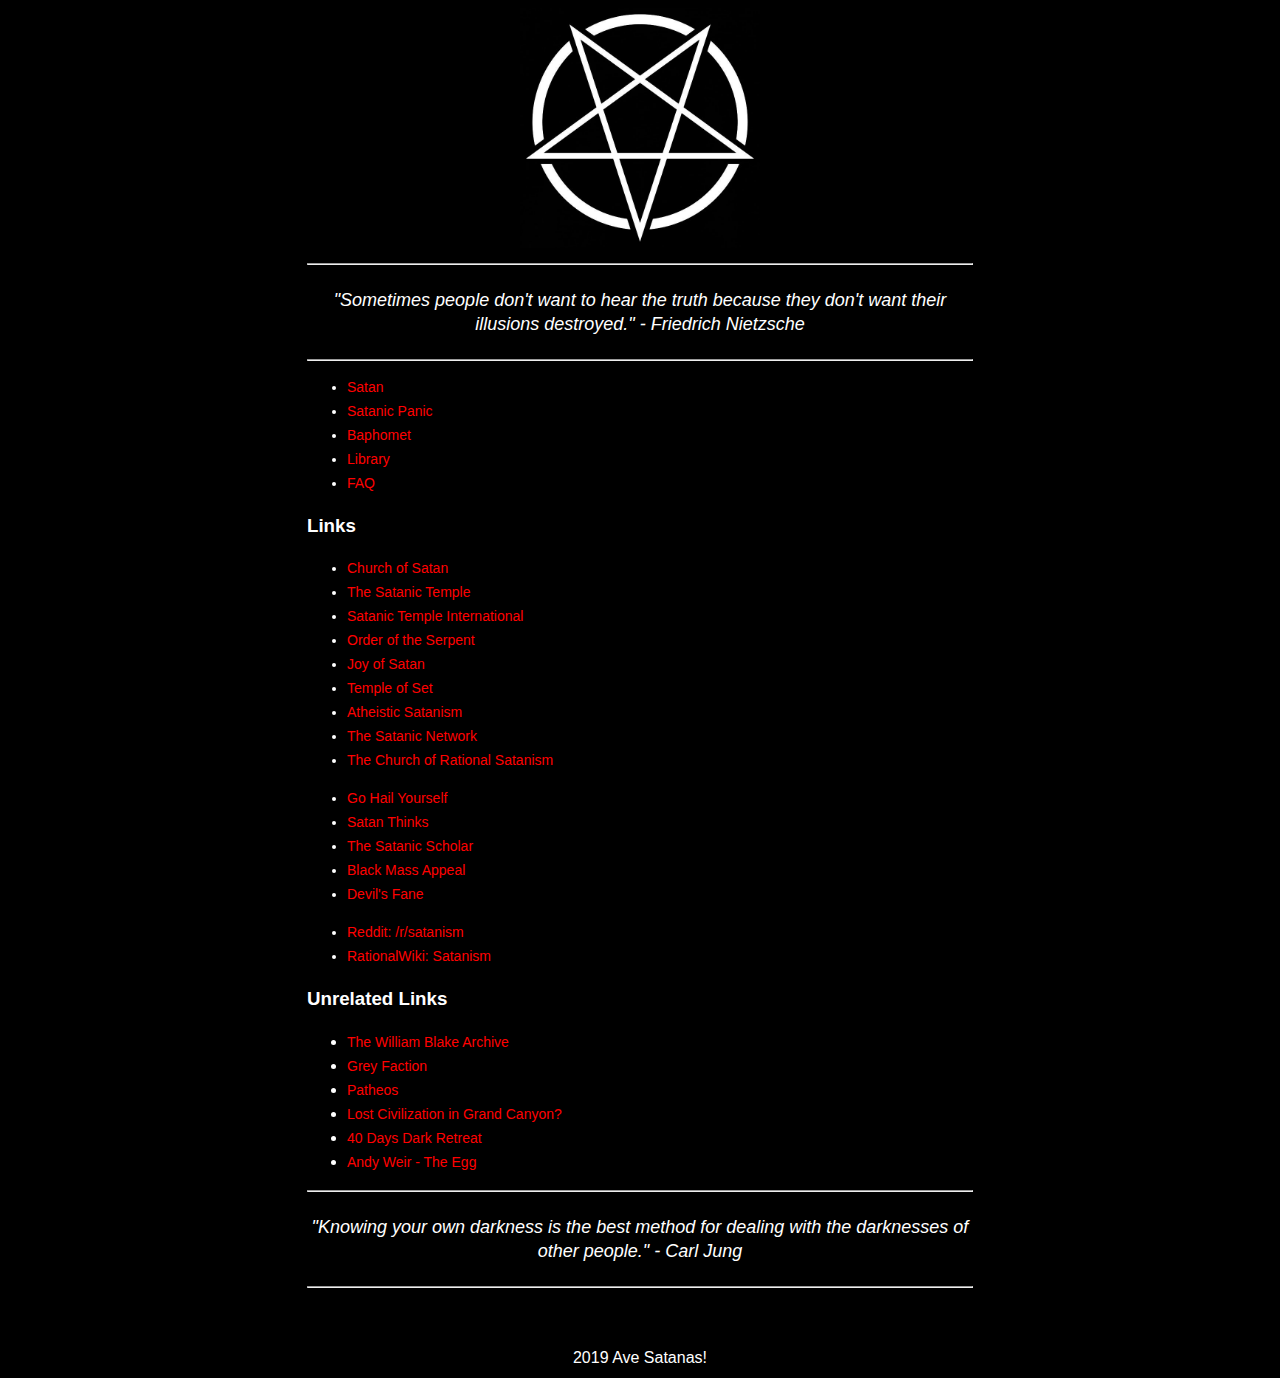
<file: index.html>
<!DOCTYPE html>
<html lang="en">

  <head>

    <meta http-equiv="Content-Type" content="text/html; charset=UTF-8">
    <meta name="viewport" content="width=device-width, initial-scale=1">
    <!--- ♡⛧ --->
    <title>Satan</title>
    <link rel="icon" href="index.png">
    <link rel="stylesheet" href="style.css">

  </head>

  <body>

    <div class="logo">
      <img src="pentagram.jpg" width="240">
    </div>

    <div class="content">

      <hr />
      <div class="quote">
        "Sometimes people don't want to hear the truth because they don't want their illusions destroyed." - Friedrich Nietzsche
      </div>
      <hr />

      <ul class="links">
        <li><a href="satan.html">Satan</a></li>
        <li><a href="panic.html">Satanic Panic</a></li>
        <li><a href="baphomet.html">Baphomet</a></li>
        <li><a href="library.html">Library</a></li>
        <li><a href="faq.html">FAQ</a></li>
      </ul>

      <h3> Links </h3>

      <ul class="links">
        <li><a href="https://www.churchofsatan.com/" target="_blank">Church of Satan</a></li>
        <li><a href="https://thesatanictemple.com/" target="_blank">The Satanic Temple</a></li>
        <li><a href="http://satanictempleinternational.org/" target="_blank">Satanic Temple International</a></li>
        <li><a href="http://orderoftheserpent.org/" target="_blank">Order of the Serpent</a></li>
        <li><a href="http://joyofsatan.org/" target="_blank">Joy of Satan</a></li>
        <li><a href="https://www.xeper.org/" target="_blank">Temple of Set</a></li>
        <li><a href="http://atheisticsatanism.com/" target="_blank">Atheistic Satanism</a></li>
        <li><a href="https://www.satannet.com/" target="_blank">The Satanic Network</a></li>
        <li><a href="https://www.churchofrationalsatanism.com" target="_blank">The Church of Rational Satanism</a></li>
      </ul>

      <ul class="links">
        <li><a href="http://gohailyourself.com/" target="_blank">Go Hail Yourself</a></li>
        <li><a href="https://satanthinks.com/" target="_blank">Satan Thinks</a></li>
        <li><a href="http://thesatanicscholar.com/" target="_blank">The Satanic Scholar</a></li>
        <li><a href="https://blackmassappeal.com/" target="_blank">Black Mass Appeal</a></li>
        <li><a href="https://devilsfane.com/" target="_blank">Devil's Fane</a></li>
      </ul>

      <ul class="links">
        <li><a href="https://www.reddit.com/r/satanism/" target="_blank">Reddit: /r/satanism</a></li>
        <li><a href="https://rationalwiki.org/wiki/Satanism" target="_blank">RationalWiki: Satanism</a></li>
      </ul>

      <h3> Unrelated Links </h3>
      <ul>
        <li><a href="http://www.blakearchive.org/" target="_blank">The William Blake Archive</a></li>
        <li><a href="https://greyfaction.org/" target="_blank">Grey Faction</a></li>
        <li><a href="https://www.patheos.com/" target="_blank">Patheos</a></li>
        <li><a href="http://www.crystalinks.com/grandcanyon.html" target="_blank">Lost Civilization in Grand Canyon?</a></li>
        <li><a href="http://kalianey.com/40-days-dark-retreat/" target="_blank">40 Days Dark Retreat</a></li>
        <li><a href="http://www.galactanet.com/oneoff/theegg_mod.html" target="_blank">Andy Weir - The Egg</a></li>
      </ul>

      <hr />
      <div class="quote">
        "Knowing your own darkness is the best method for dealing with the darknesses of other people." - Carl Jung
      </div>
      <hr />

    </div>

  </body>

  <footer>
    2019 Ave Satanas!
  </footer>

</html>
</file>
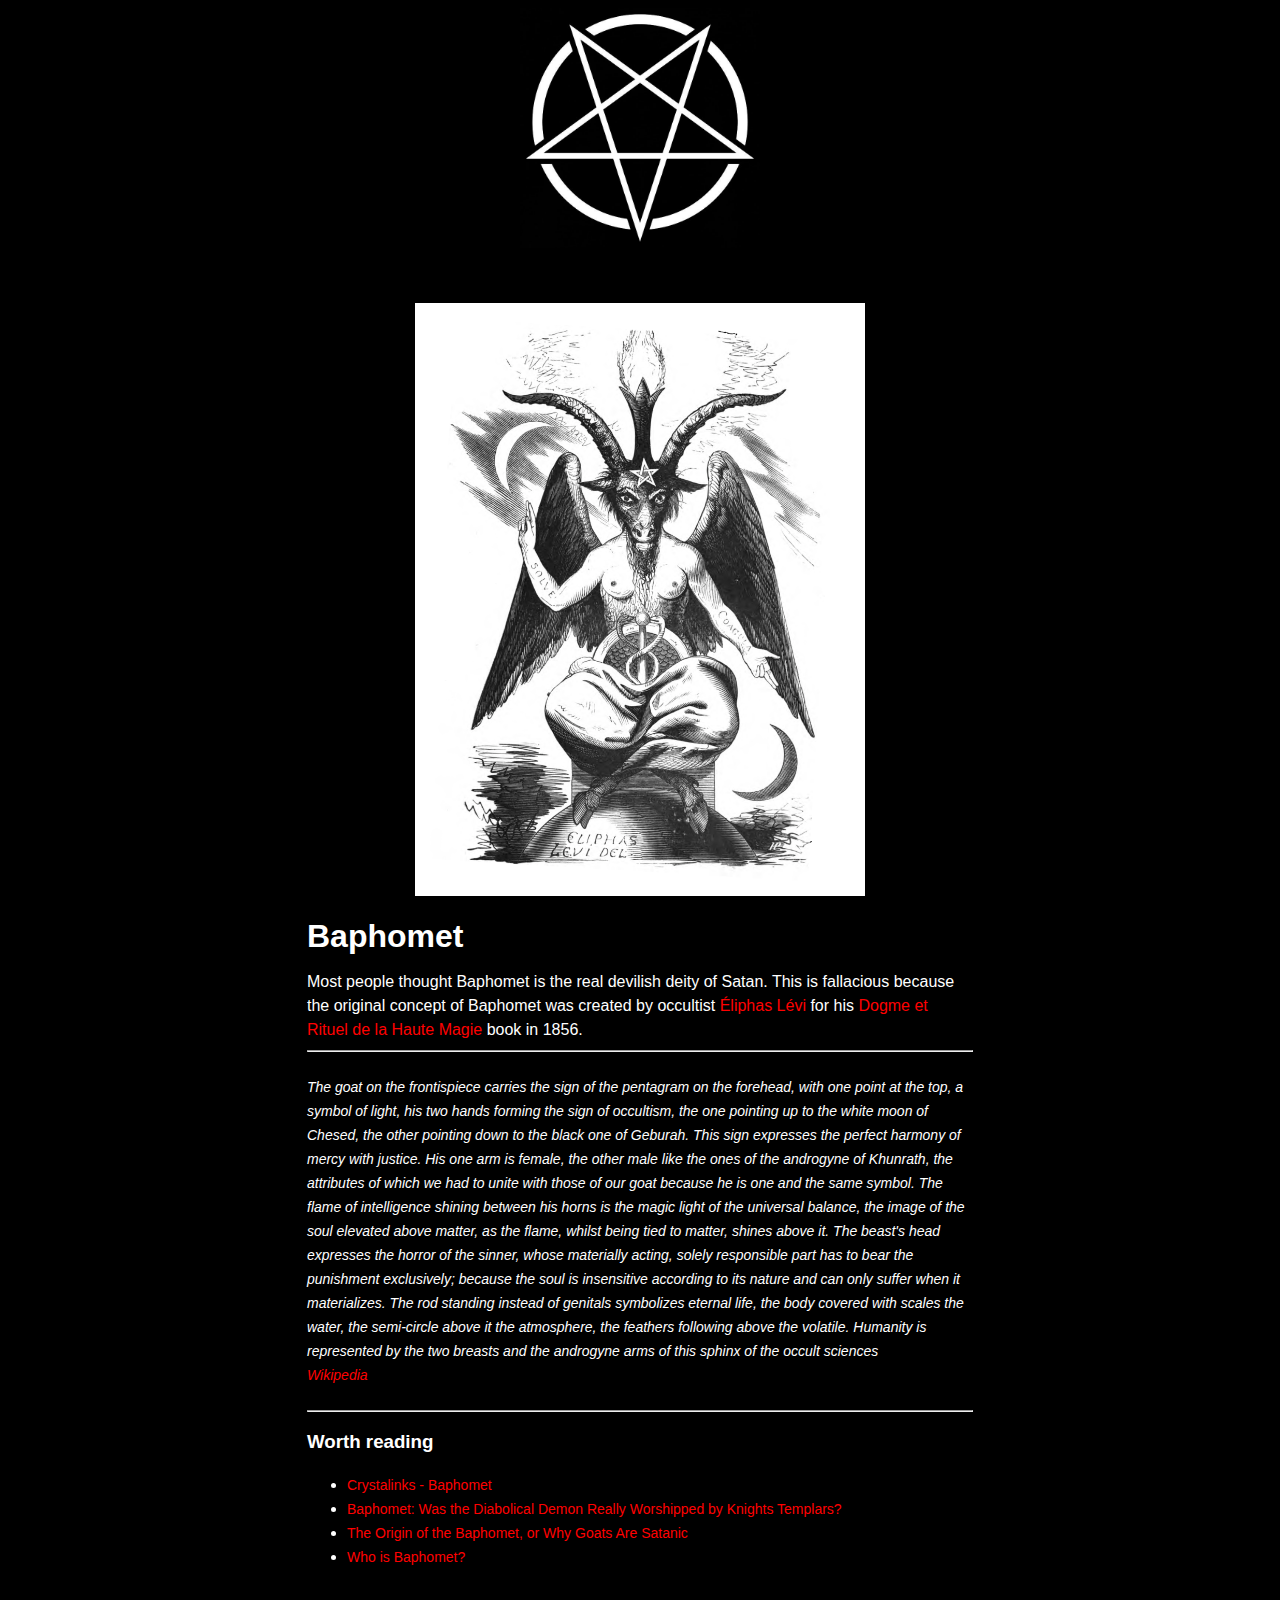
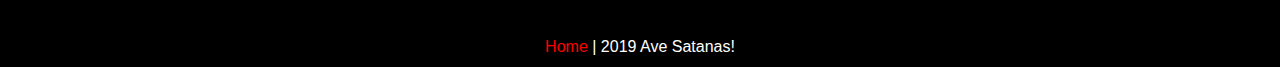
<file: baphomet.html>
<!DOCTYPE html>
<html lang="en">

  <head>

    <meta http-equiv="Content-Type" content="text/html; charset=UTF-8">
    <meta name="viewport" content="width=device-width, initial-scale=1">
    <!--- ♡⛧ --->
    <title>Baphomet - Satan</title>
    <link rel="icon" href="index.png">
    <link rel="stylesheet" href="style.css">

  </head>

  <body>

    <div class="logo">
      <img src="pentagram.jpg" width="240">
    </div>

    <div class="content">
      <br /> <br />
      <center>
        <img src="baphomet.png" width="450" />
      </center>
      <h1> Baphomet </h1>
       Most people thought Baphomet is the real devilish deity of Satan. This is fallacious because the original concept of Baphomet was created by occultist <a href="https://en.wikipedia.org/wiki/%C3%89liphas_L%C3%A9vi" target="_blank">Éliphas Lévi</a> for his <a href="https://en.wikipedia.org/wiki/Dogme_et_Rituel_de_la_Haute_Magie" target="_blank">Dogme et Rituel de la Haute Magie</a> book in 1856.
       <br />
      <hr />
      <div class="message">
        The goat on the frontispiece carries the sign of the pentagram on the forehead, with one point at the top, a symbol of light, his two hands forming the sign of occultism, the one pointing up to the white moon of Chesed, the other pointing down to the black one of Geburah. This sign expresses the perfect harmony of mercy with justice. His one arm is female, the other male like the ones of the androgyne of Khunrath, the attributes of which we had to unite with those of our goat because he is one and the same symbol. The flame of intelligence shining between his horns is the magic light of the universal balance, the image of the soul elevated above matter, as the flame, whilst being tied to matter, shines above it. The beast's head expresses the horror of the sinner, whose materially acting, solely responsible part has to bear the punishment exclusively; because the soul is insensitive according to its nature and can only suffer when it materializes. The rod standing instead of genitals symbolizes eternal life, the body covered with scales the water, the semi-circle above it the atmosphere, the feathers following above the volatile. Humanity is represented by the two breasts and the androgyne arms of this sphinx of the occult sciences
        <br />
        <a href="https://en.wikipedia.org/wiki/Baphomet#Eliphas_L%C3%A9vi" target="_blank" class="source">Wikipedia</a>
      </div>
      <hr />

      <h3> Worth reading </h3>
      <ul>
        <li><a href="http://www.crystalinks.com/baphomet.html" target="_blank">Crystalinks - Baphomet</a></li>
        <li><a href="https://www.ancient-origins.net/history/baphomet-0010947" target="_blank">Baphomet: Was the Diabolical Demon Really Worshipped by Knights Templars?</a></li>
        <li><a href="https://www.spiritualsatanist.com/essays/satanism/baphomet-why-goats-are-satanic.html" target="_blank">The Origin of the Baphomet, or Why Goats Are Satanic</a></li>
        <li><a href="https://gnosticwarrior.com/who-is-baphomet.html" target="_blank">Who is Baphomet?</a></li>
      </ul>

    </div>

  </body>

  <footer>
    <a href="index.html">Home</a> | 2019 Ave Satanas!
  </footer>

</html>
</file>
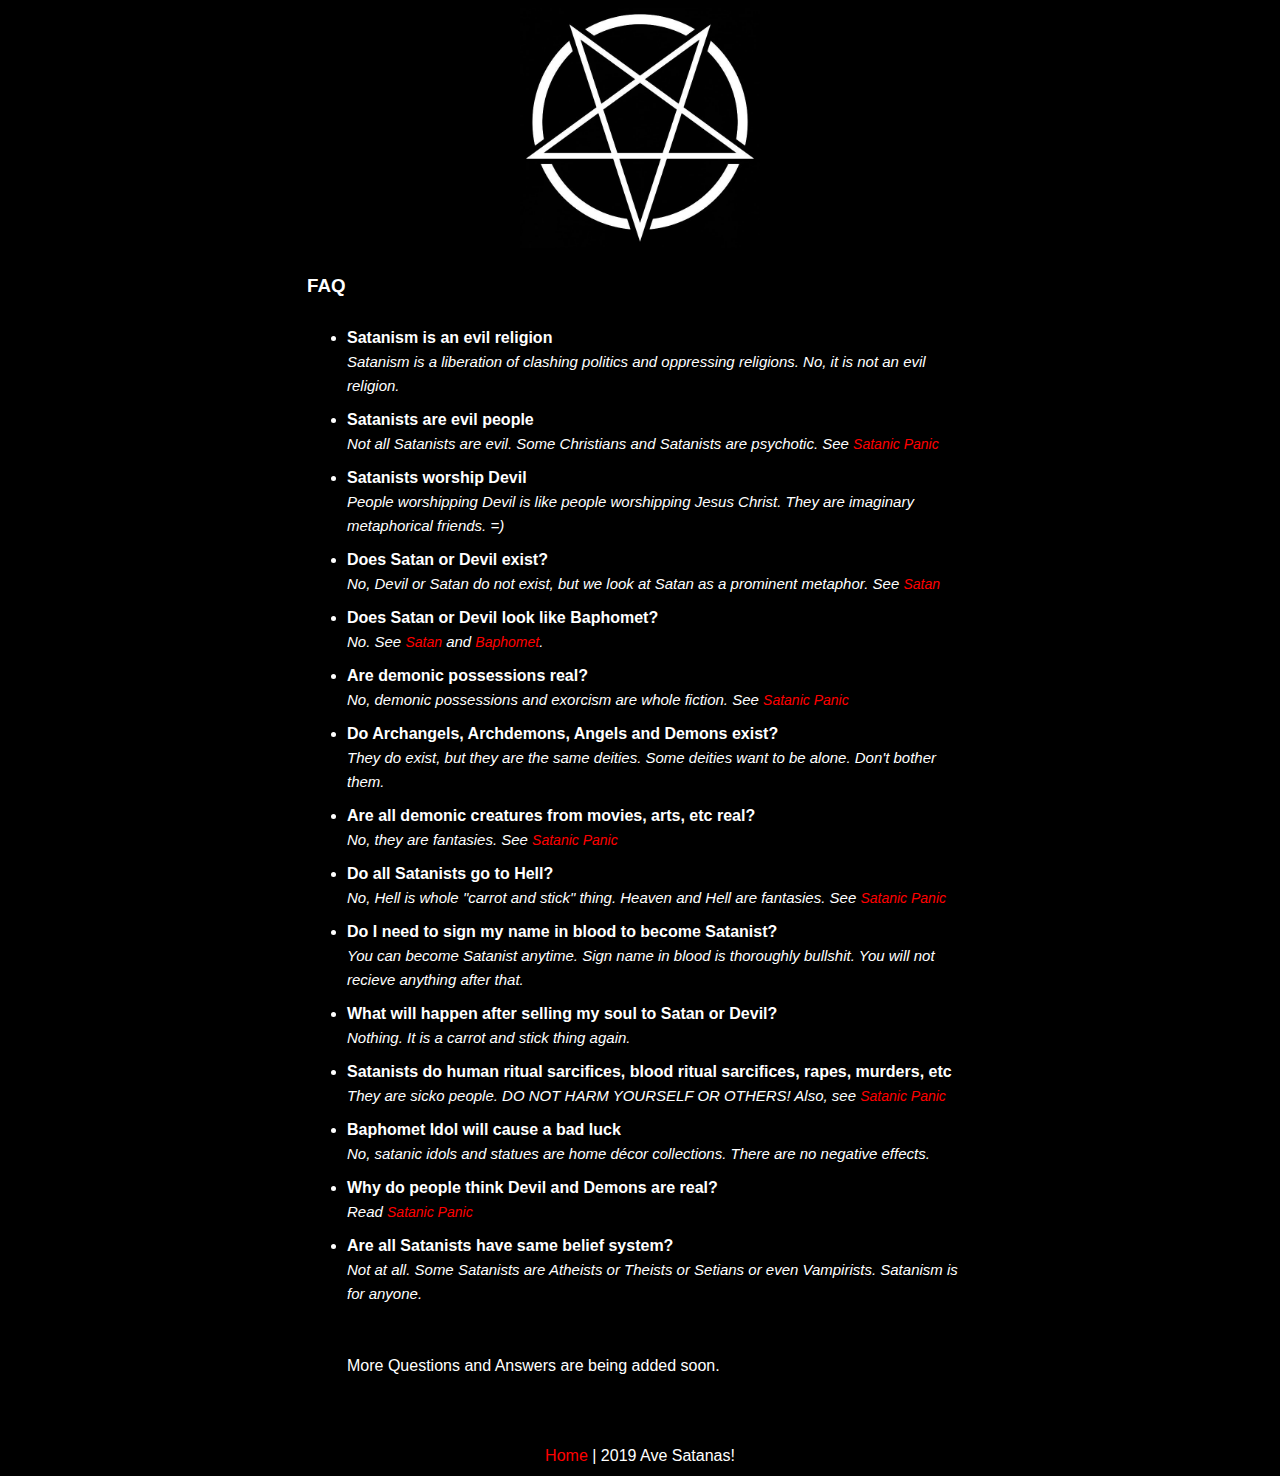
<file: faq.html>
<!DOCTYPE html>
<html lang="en">

  <head>

    <meta http-equiv="Content-Type" content="text/html; charset=UTF-8">
    <meta name="viewport" content="width=device-width, initial-scale=1">
    <!--- ♡⛧ --->
    <title> FAQ - Satan</title>
    <link rel="icon" href="index.png">
    <link rel="stylesheet" href="style.css">

  </head>

  <body>

    <div class="logo">
      <img src="pentagram.jpg" width="240">
    </div>

    <div class="content">
      <h3> FAQ </h3>

      <ul class="list">
        <li>
          <strong>Satanism is an evil religion</strong>
          <br />
          <span class="answer">Satanism is a liberation of clashing politics and oppressing religions. No, it is not an evil religion.</span>
        </li>

        <li>
          <strong>Satanists are evil people</strong>
          <br />
          <span class="answer">Not all Satanists are evil. Some Christians and Satanists are psychotic. See <a href="panic.html">Satanic Panic</a></span>
        </li>

        <li>
          <strong>Satanists worship Devil</strong>
          <br />
          <span class="answer">People worshipping Devil is like people worshipping Jesus Christ. They are imaginary metaphorical friends. =)</span>
        </li>

        <li>
          <strong>Does Satan or Devil exist?</strong>
          <br />
          <span class="answer">No, Devil or Satan do not exist, but we look at Satan as a prominent metaphor. See <a href="satan.html">Satan</a></span>
        </li>

        <li>
          <strong>Does Satan or Devil look like Baphomet?</strong>
          <br />
          <span class="answer">No. See <a href="satan.html">Satan</a> and <a href="baphomet.html">Baphomet</a>.</span>
        </li>

        <li>
          <strong>Are demonic possessions real?</strong>
          <br />
          <span class="answer">No, demonic possessions and exorcism are whole fiction. See <a href="panic.html">Satanic Panic</a></span>
        </li>

        <li>
          <strong>Do Archangels, Archdemons, Angels and Demons exist?</strong>
          <br />
          <span class="answer">They do exist, but they are the same deities. Some deities want to be alone. Don't bother them.</span>
        </li>

        <li>
          <strong>Are all demonic creatures from movies, arts, etc real?</strong>
          <br />
          <span class="answer">No, they are fantasies. See <a href="panic.html">Satanic Panic</a></span>
        </li>

        <li>
          <strong>Do all Satanists go to Hell?</strong>
          <br />
          <span class="answer">No, Hell is whole "carrot and stick" thing. Heaven and Hell are fantasies. See <a href="panic.html">Satanic Panic</a></span>
        </li>

        <li>
          <strong>Do I need to sign my name in blood to become Satanist?</strong>
          <br />
          <span class="answer">You can become Satanist anytime. Sign name in blood is thoroughly bullshit. You will not recieve anything after that.</span>
        </li>

        <li>
          <strong>What will happen after selling my soul to Satan or Devil?</strong>
          <br />
          <span class="answer">Nothing. It is a carrot and stick thing again.</span>
        </li>

        <li>
          <strong>Satanists do human ritual sarcifices, blood ritual sarcifices, rapes, murders, etc</strong>
          <br />
          <span class="answer">They are sicko people. DO NOT HARM YOURSELF OR OTHERS! Also, see <a href="panic.html">Satanic Panic</a></span>
        </li>

        <li>
          <strong>Baphomet Idol will cause a bad luck</strong>
          <br />
          <span class="answer">No, satanic idols and statues are home décor collections. There are no negative effects.</span>
        </li>

        <li>
          <strong>Why do people think Devil and Demons are real?</strong>
          <br />
          <span class="answer">Read <a href="panic.html">Satanic Panic</a></span>
        </li>

        <li>
          <strong>Are all Satanists have same belief system?</strong>
          <br />
          <span class="answer">Not at all. Some Satanists are Atheists or Theists or Setians or even Vampirists. Satanism is for anyone.</span>
        </li>

        <br />
        <br />
        More Questions and Answers are being added soon.
      </ul>

    </div>

  </body>

  <footer>
    <a href="index.html">Home</a> | 2019 Ave Satanas!
  </footer>

</html>
</file>
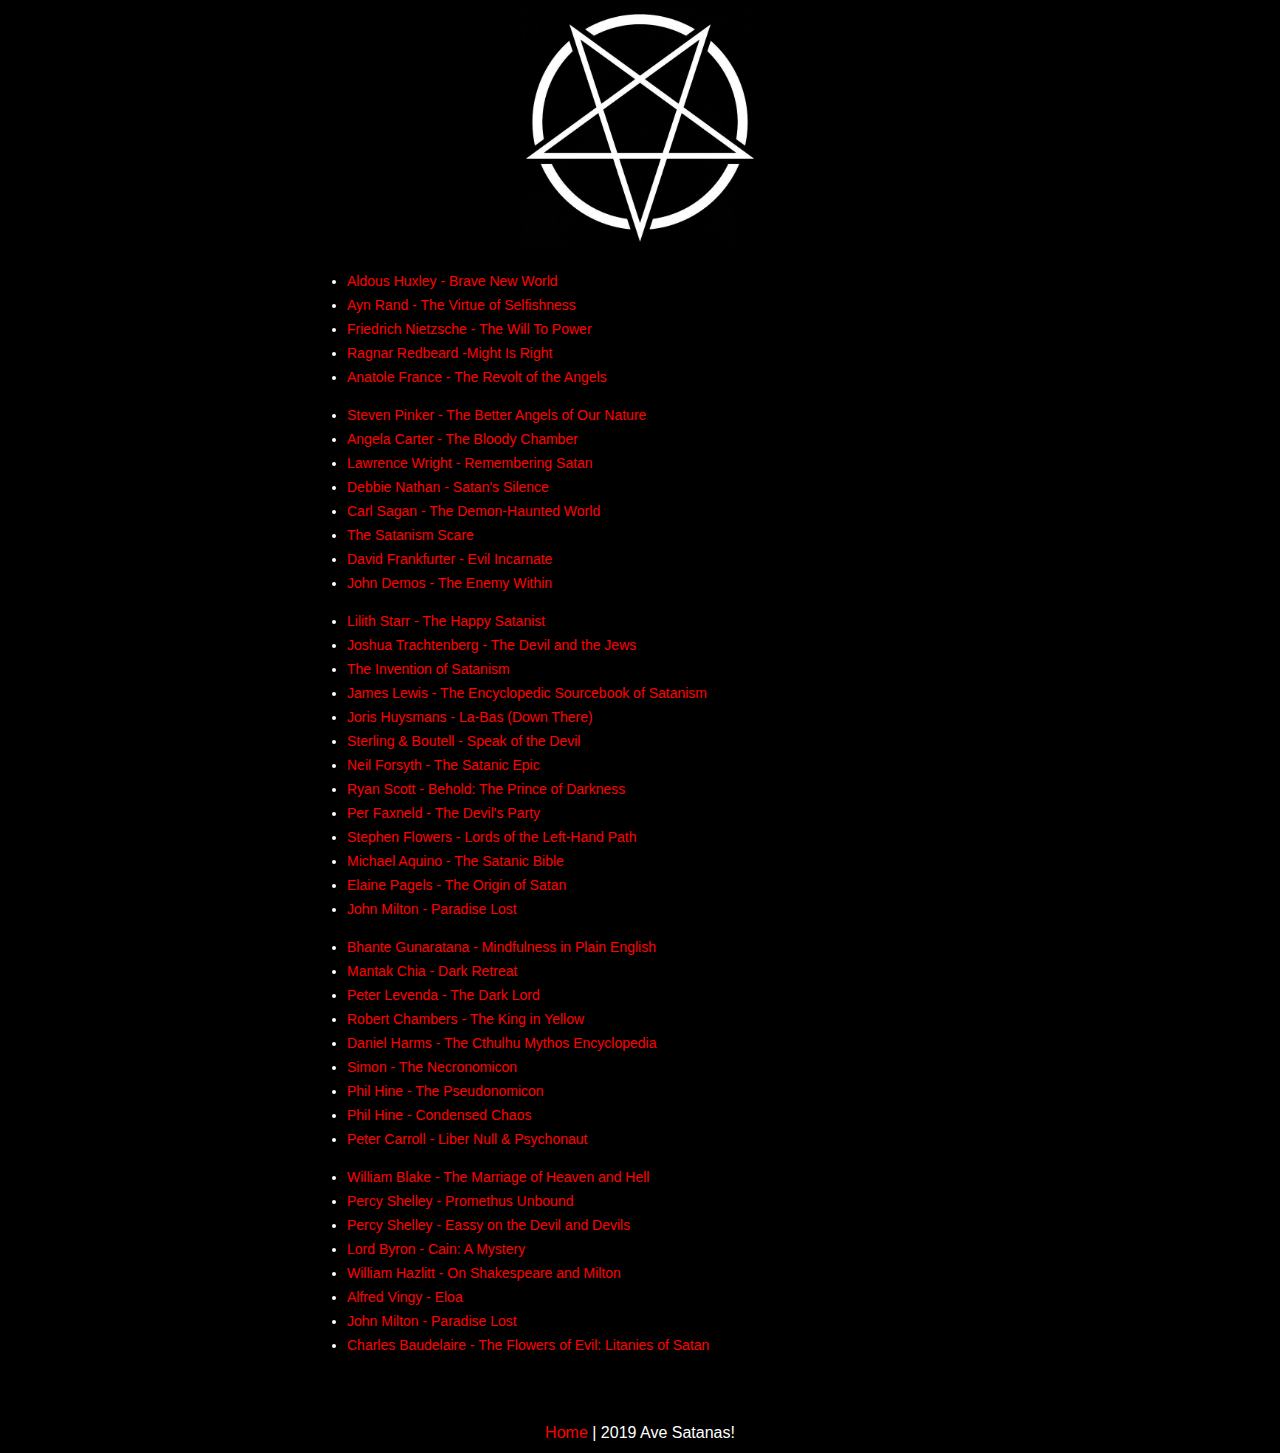
<file: library.html>
<!DOCTYPE html>
<html lang="en">

  <head>

    <meta http-equiv="Content-Type" content="text/html; charset=UTF-8">
    <meta name="viewport" content="width=device-width, initial-scale=1">
    <!--- ♡⛧ --->
    <title>Library - Satan</title>
    <link rel="icon" href="index.png">
    <link rel="stylesheet" href="style.css">

  </head>

  <body>

    <div class="logo">
      <img src="pentagram.jpg" width="240">
    </div>

    <div class="content">
      <ul class="links">
        <li><a href="https://www.amazon.com/Brave-New-World-Aldous-Huxley/dp/0062696122/ref=tmm_hrd_swatch_0?_encoding=UTF8&qid=1548352356&sr=8-2" target="_blank">Aldous Huxley - Brave New World</a></li>
        <li><a href="https://www.amazon.com/Virtue-Selfishness-Centennial-Ayn-Rand/dp/0451163931" target="_blank">Ayn Rand - The Virtue of Selfishness</a></li>
        <li><a href="https://www.amazon.com/Will-Power-Friedrich-Nietzsche/dp/0394704371/" target="_blank">Friedrich Nietzsche - The Will To Power</a></li>
        <li><a href="https://www.amazon.com/Might-Right-Ragnar-Redbeard/dp/1300653892/" target="_blank">Ragnar Redbeard -Might Is Right</a></li>
        <li><a href="https://www.amazon.com/Anatole-France-Revolt-Angels/dp/1539802760/" target="_blank">Anatole France - The Revolt of the Angels </a></li>
      </ul>

      <ul class="links">
        <li><a href="https://www.amazon.com/By-Steven-Pinker-Violence-Hardcover/dp/B00AP5NW4G/ref=sr_1_2?ie=UTF8&qid=1403024214&sr=8-2&keywords=the+better+angels+of+our+nature" target="_blank">Steven Pinker - The Better Angels of Our Nature</a></li>
        <li><a href="https://www.amazon.com/Bloody-Chamber-Stories-75th-Anniversary-Classics/dp/0143107615/ref=pd_lpo_sbs_14_t_0?_encoding=UTF8&psc=1&refRID=C9A7HCX0E36S5Z0G6T71" target="_blank">Angela Carter - The Bloody Chamber</a></li>
        <li><a href="https://www.amazon.com/Remembering-Satan-Tragic-Recovered-Memory/dp/0679755829">Lawrence Wright - Remembering Satan</a></li>
        <li><a href="https://www.amazon.com/Satans-Silence-Ritual-Making-American/dp/0595189555" target="_blank">Debbie Nathan - Satan's Silence</a></li>
        <li><a href="https://www.amazon.com/Demon-Haunted-World-Science-Candle-Dark/dp/0345409469" target="_blank">Carl Sagan - The Demon-Haunted World</a></li>
        <li><a href="https://www.amazon.com/Satanism-Scare-Social-Institutions-Change/dp/0202303799/ref=sr_1_1?ie=UTF8&qid=1496442865&sr=8-1&keywords=the+satanism+scare" target="_blank">The Satanism Scare</a></li>
        <li><a href="https://www.amazon.com/Evil-Incarnate-Demonic-Conspiracy-Satanic/dp/0691136297/ref=sr_1_1?s=books&ie=UTF8&qid=1354856174&sr=1-1&keywords=evil+incarnate" target="_blank">David Frankfurter - Evil Incarnate</a></li>
        <li><a href="https://www.amazon.com/Enemy-Within-Years-Witch-hunting-Western/dp/B002FL5II6/ref=sr_1_9?s=books&ie=UTF8&qid=1354856495&sr=1-9&keywords=enemy+within" target="_blank">John Demos - The Enemy Within</a></li>
      </ul>

      <ul class="links">
        <li><a href="https://www.amazon.com/Happy-Satanist-Finding-Self-Empowerment/dp/1501021737/ref=sr_1_1?s=books&ie=UTF8&qid=1496435798&sr=1-1&keywords=the+happy+satanist" target="_blank">Lilith Starr - The Happy Satanist</a></li>
        <li><a href="https://www.amazon.com/Devil-Jews-Medieval-Conception-Anti-Semitism/dp/0827602278/ref=sr_1_1?ie=UTF8&qid=1496442056&sr=8-1&keywords=the+devil+and+the+jews" target="_blank">Joshua Trachtenberg - The Devil and the Jews</a></li>
        <li><a href="https://global.oup.com/academic/product/the-invention-of-satanism-9780195181104?cc=us&lang=en&#" target="_blank">The Invention of Satanism</a></li>
        <li><a href="https://www.amazon.com/Encyclopedic-Sourcebook-Satanism-James-Lewis/dp/1591023904/ref=sr_1_8?s=books&ie=UTF8&qid=1496440732&sr=1-8&keywords=jesper+petersen" target="_blank">James Lewis - The Encyclopedic Sourcebook of Satanism</a></li>
        <li><a href="https://www.amazon.com/Bas-Down-There-Joris-Huysmans/dp/0486228371/ref=sr_1_2?s=books&ie=UTF8&qid=1496439549&sr=1-2&keywords=la+bas" target="_blank">Joris Huysmans - La-Bas (Down There)</a></li>
        <li><a href="https://www.amazon.com/Anthology-Demonology-Sterling-painting-Salvador/dp/B000UVEDZ2/ref=sr_1_17?s=books&ie=UTF8&qid=1496436755&sr=1-17&keywords=speak+of+the+devil" target="_blank">Sterling & Boutell - Speak of the Devil</a></li>
        <li><a href="https://www.amazon.com/Satanic-Epic-Neil-Forsyth/dp/0691113394/ref=sr_1_1?ie=UTF8&qid=1496433585&sr=8-1&keywords=the+satanic+epic" target="_blank">Neil Forsyth - The Satanic Epic</a></li>
        <li><a href="https://www.amazon.com/Behold-Prince-Darkness-Setian-Religion/dp/1726037460/ref=redir_mobile_desktop?_encoding=UTF8&ref_=dbs_a_w_dp_1726037460" target="_blank">Ryan Scott - Behold: The Prince of Darkness</a></li>
        <li><a href="https://www.amazon.com/Devils-Party-Satanism-Modernity/dp/0199779244/ref=sr_1_1?s=books&ie=UTF8&qid=1535313598&sr=1-1&keywords=the+devil%27s+party" target="_blank">Per Faxneld - The Devil's Party</a></li>
        <li><a href="https://www.amazon.com/Lords-Left-Hand-Path-Forbidden-Practices/dp/1594774676/ref=sr_1_1?s=books&ie=UTF8&qid=1535314889&sr=1-1&keywords=lords+of+the+left+hand+path" target="_blank">Stephen Flowers - Lords of the Left-Hand Path</a></li>
        <li><a href="https://www.amazon.com/Satanic-Bible-50th-Anniversary-ReVision/dp/1726242641/ref=pd_sbs_14_5?_encoding=UTF8&pd_rd_i=1726242641&pd_rd_r=e7172396-2001-11e9-b1bf-7d7bb058b622&pd_rd_w=3qMKK&pd_rd_wg=moQaW&pf_rd_p=7d5d9c3c-5e01-44ac-97fd-261afd40b865&pf_rd_r=GXQY1CVZKE3QAP26GW61&psc=1&refRID=GXQY1CVZKE3QAP26GW61" target="_blank">Michael Aquino - The Satanic Bible</a></li>
        <li><a href="https://www.amazon.com/Origin-Satan-Christians-Demonized-Heretics/dp/0679731180" target="_blank">Elaine Pagels - The Origin of Satan</a></li>
        <li><a href="https://www.amazon.com/Paradise-Lost-Penguin-Classics-Milton/dp/0140424393" target="_blank">John Milton - Paradise Lost</a></li>
      </ul>

      <ul class="links">
        <li><a href="https://www.amazon.com/dp/0861719069/ref=cm_sw_em_r_mt_dp_U_IEfoCbW6XRTQG" target="_blank">Bhante Gunaratana - Mindfulness in Plain English</a>
        <li><a href="https://www.amazon.com/dp/1984372521/ref=cm_sw_em_r_mt_dp_U_QRfoCbGMAG0Q7" target="_blank">Mantak Chia - Dark Retreat</a></li>
        <li><a href="https://www.amazon.com/Dark-Lord-Lovecraft-Typhonian-Tradition/dp/0892542071/ref=tmm_hrd_swatch_0?_encoding=UTF8&qid=1548352479&sr=1-1" target="_blank">Peter Levenda - The Dark Lord</a></li>
        <li><a href="https://www.amazon.com/King-Yellow-Tales-Mystery-Supernatural/dp/1840226447/ref=pd_sbs_14_1?_encoding=UTF8&pd_rd_i=1840226447&pd_rd_r=7b104234-2001-11e9-944e-278ce23a35b5&pd_rd_w=Jaiwq&pd_rd_wg=2CNrV&pf_rd_p=7d5d9c3c-5e01-44ac-97fd-261afd40b865&pf_rd_r=KRH0XYNYC2CEM703DH9M&psc=1&refRID=KRH0XYNYC2CEM703DH9M" target="_blank">Robert Chambers - The King in Yellow</a></li>
        <li><a href="https://www.amazon.com/Cthulhu-Mythos-Encyclopedia-Daniel-Harms/dp/1934501050/ref=sr_1_1?s=books&ie=UTF8&qid=1535313480&sr=1-1&keywords=Cthulhu+Mythos+Encyclopedia" target="_blank">Daniel Harms - The Cthulhu Mythos Encyclopedia</a></li>
        <li><a href="https://www.amazon.com/gp/product/0380751925/ref=crt_ewc_title_dp_4?ie=UTF8&psc=1&smid=ATVPDKIKX0DER" target="_blank">Simon - The Necronomicon</a></li>
        <li><a href="https://www.amazon.com/gp/product/1935150642/ref=crt_ewc_title_dp_2?ie=UTF8&psc=1&smid=ATVPDKIKX0DER" target="_blank">Phil Hine - The Pseudonomicon</a></li>
        <li><a href="https://www.amazon.com/Condensed-Chaos-Introduction-Magic/dp/1935150669/ref=sr_1_1?s=books&ie=UTF8&qid=1535313390&sr=1-1&keywords=condensed+chaos+phil+hine" target="_blank">Phil Hine - Condensed Chaos</a></li>
        <li><a href="https://www.amazon.com/Liber-Null-Psychonaut-Introduction-Chaos/dp/0877286396/ref=pd_bxgy_14_2?_encoding=UTF8&pd_rd_i=0877286396&pd_rd_r=245e5a0d-2001-11e9-81c1-55944d4ed8db&pd_rd_w=ORlJy&pd_rd_wg=UiKGd&pf_rd_p=6725dbd6-9917-451d-beba-16af7874e407&pf_rd_r=EVRR0VF5RFZ69EYVE7N5&psc=1&refRID=EVRR0VF5RFZ69EYVE7N5" target="_blank">Peter Carroll - Liber Null & Psychonaut</a></li>
      </ul>

      <ul class="links">
        <li><a href="https://www.gutenberg.org/files/45315/45315-h/45315-h.htm" target="_blank">William Blake - The Marriage of Heaven and Hell</a></li>
        <li><a href="https://andromeda.rutgers.edu/~jlynch/Texts/prometheus.html" target="_blank">Percy Shelley - Promethus Unbound</a></li>
        <li><a href="http://www.autodidactproject.org/other/shelley-athe8.html" target="_blank">Percy Shelley - Eassy on the Devil and Devils</a></li>
        <li><a href="https://www.gutenberg.org/files/23475/23475-h/23475-h.htm#CAIN_TITLE" target="_blank">Lord Byron - Cain: A Mystery</a></li>
        <li><a href="http://spenserians.cath.vt.edu/TextRecord.php?textsid=36138" target="_blank">William Hazlitt - On Shakespeare and Milton</a></li>
        <li><a href="https://minds.wisconsin.edu/bitstream/handle/1793/61400/eloaweb.html?sequence=1#english" target="_blank">Alfred Vingy - Eloa</a></li>
        <li><a href="https://www.gutenberg.org/files/20/20-h/20-h.htm" target="_blank">John Milton - Paradise Lost</a></li>
        <li><a href="https://fleursdumal.org/poem/191" target="_blank">Charles Baudelaire - The Flowers of Evil: Litanies of Satan</a></li>
      </ul>
    </div>

  </body>

  <footer>
    <a href="index.html">Home</a> | 2019 Ave Satanas!
  </footer>

</html>
</file>
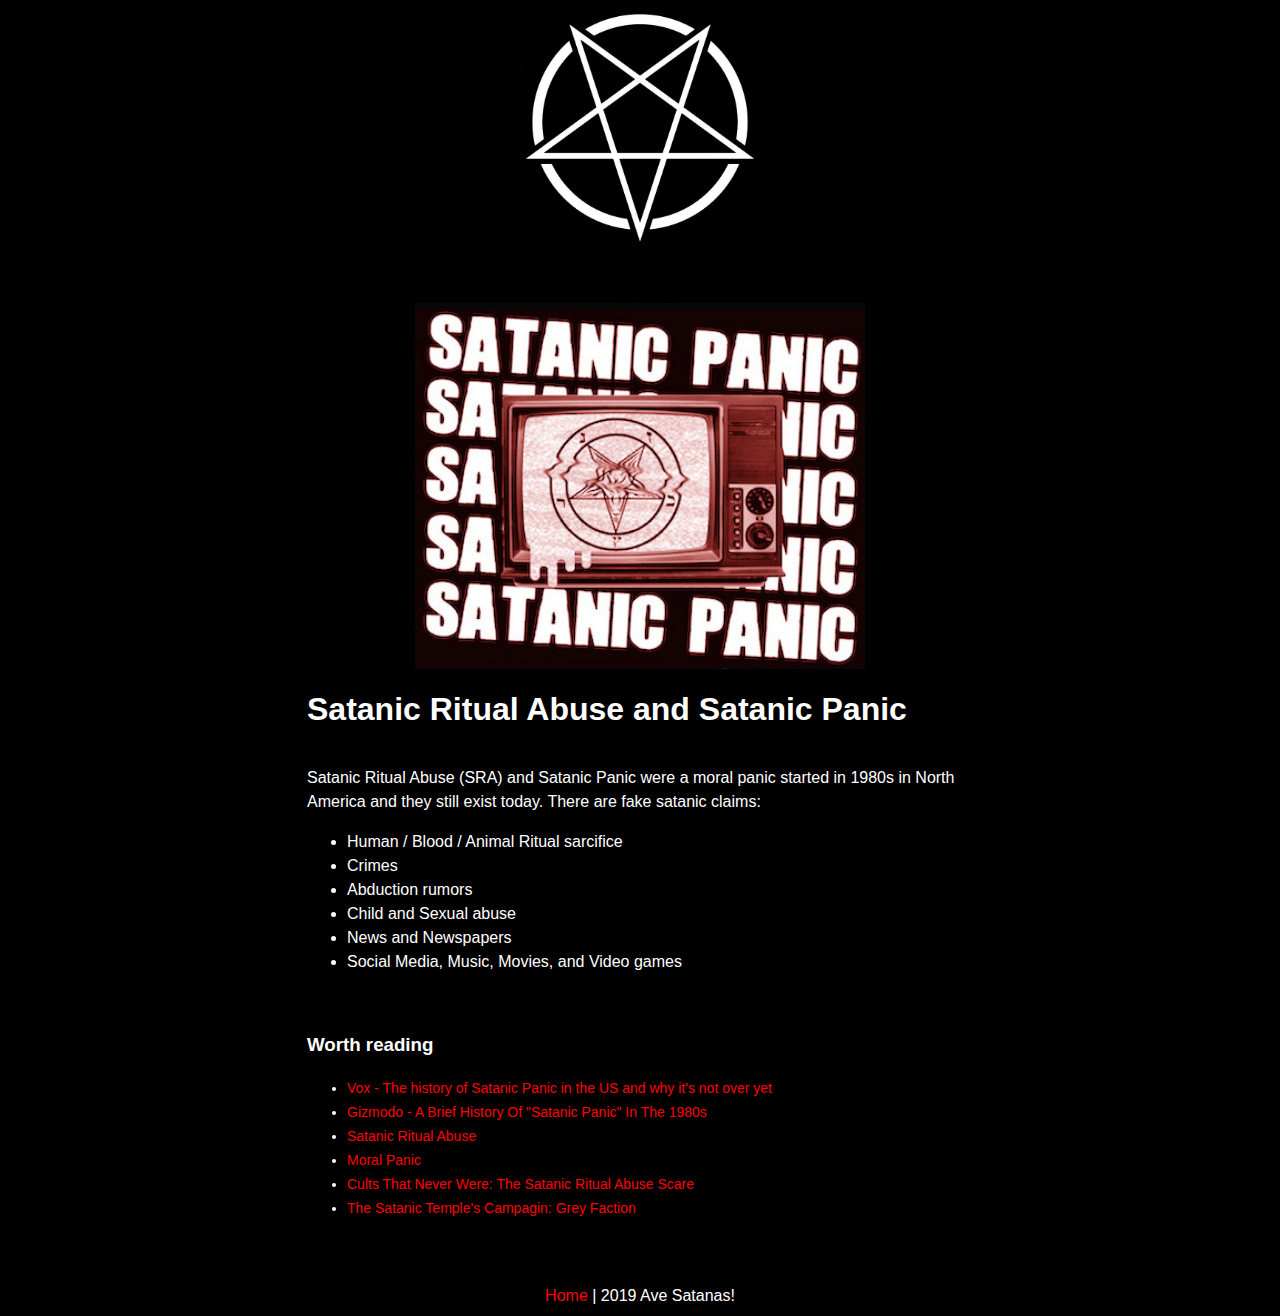
<file: panic.html>
<!DOCTYPE html>
<html lang="en">

  <head>

    <meta http-equiv="Content-Type" content="text/html; charset=UTF-8">
    <meta name="viewport" content="width=device-width, initial-scale=1">
    <!--- ♡⛧ --->
    <title>Satanic Panic - Satan</title>
    <link rel="icon" href="index.png">
    <link rel="stylesheet" href="style.css">

  </head>

  <body>

    <div class="logo">
      <img src="pentagram.jpg" width="240">
    </div>

    <div class="content">
      <br /> <br />
      <center>
        <img src="panic.jpg" width="450" />
      </center>
      <h1> Satanic Ritual Abuse and Satanic Panic </h1>
      <br />
      Satanic Ritual Abuse (SRA) and Satanic Panic were a moral panic started in 1980s in North America and they still exist today.
      There are fake satanic claims:
      <ul>
        <li>Human / Blood / Animal Ritual sarcifice</li>
        <li>Crimes</li>
        <li>Abduction rumors</li>
        <li>Child and Sexual abuse</li>
        <li>News and Newspapers</li>
        <li>Social Media, Music, Movies, and Video games</li>
      </ul>

      <br />
      <h3> Worth reading </h3>
      <ul class="links">
        <li><a href="https://www.vox.com/2016/10/30/13413864/satanic-panic-ritual-abuse-history-explained" target="_blank">Vox - The history of Satanic Panic in the US and why it's not over yet</a></li>
        <li><a href="https://io9.gizmodo.com/a-brief-history-of-satanic-panic-in-the-1980s-1679476373" target="_blank">Gizmodo - A Brief History Of "Satanic Panic" In The 1980s</a></li>        
        <li><a href="https://en.wikipedia.org/wiki/Satanic_ritual_abuse" target="_blank">Satanic Ritual Abuse</a></li>
        <li><a href="https://en.wikipedia.org/wiki/Moral_panic" target="_blank">Moral Panic</a></li>
        <li><a href="https://www.people.vcu.edu/~dbromley/undergraduate/spiritualCommunity/SatanicCults.html" target="_blank">Cults That Never Were: The Satanic Ritual Abuse Scare </a></li>
        <li><a href="https://greyfaction.org/" target="_blank">The Satanic Temple's Campagin: Grey Faction</a></li>
      </ul>

    </div>

  </body>

  <footer>
    <a href="index.html">Home</a> | 2019 Ave Satanas!
  </footer>

</html>
</file>
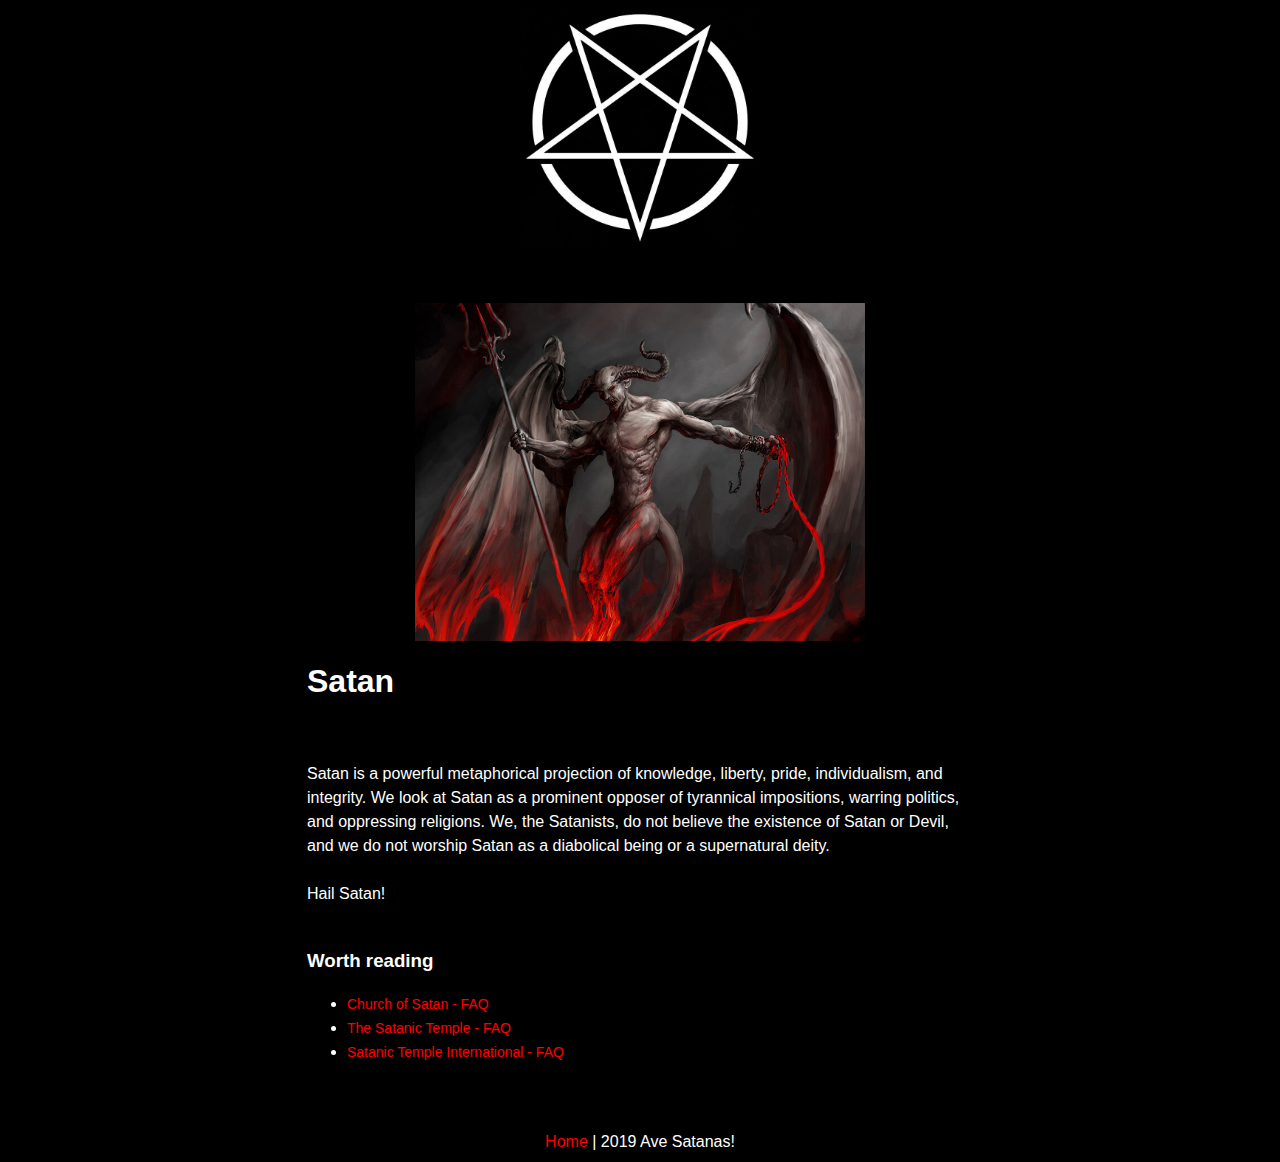
<file: satan.html>
<!DOCTYPE html>
<html lang="en">

  <head>

    <meta http-equiv="Content-Type" content="text/html; charset=UTF-8">
    <meta name="viewport" content="width=device-width, initial-scale=1">
    <!--- ♡⛧ --->
    <title>Satan</title>
    <link rel="icon" href="index.png">
    <link rel="stylesheet" href="style.css">

  </head>

  <body>

    <div class="logo">
      <img src="pentagram.jpg" width="240">
    </div>

    <div class="content">
      <br /> <br />
      <center>
        <img src="devil.jpg" width="450" />
      </center>
      <h1> Satan </h1>
      <br /><br />
      Satan is a powerful metaphorical projection of knowledge, liberty, pride, individualism, and integrity. We look at Satan as a prominent opposer of tyrannical impositions, warring politics, and oppressing religions. We, the Satanists, do not believe the existence of Satan or Devil, and we do not worship Satan as a diabolical being or a supernatural deity.
      <br />
      <br />
      Hail Satan!
      <br />
      <br />
      <h3> Worth reading </h3>
      <ul>
        <li><a href="https://www.churchofsatan.com/faq-fundamental-beliefs/" target="_blank">Church of Satan - FAQ</a></li>
        <li><a href="http://thesatanictemple.com/pages/learn" target="_blank">The Satanic Temple - FAQ</a></li>
        <li><a href="http://satanictempleinternational.org/#FAQ" target="_blank">Satanic Temple International - FAQ</a></li>
      </ul>
    </div>

  </body>

  <footer>
    <a href="index.html">Home</a> | 2019 Ave Satanas!
  </footer>

</html>
</file>
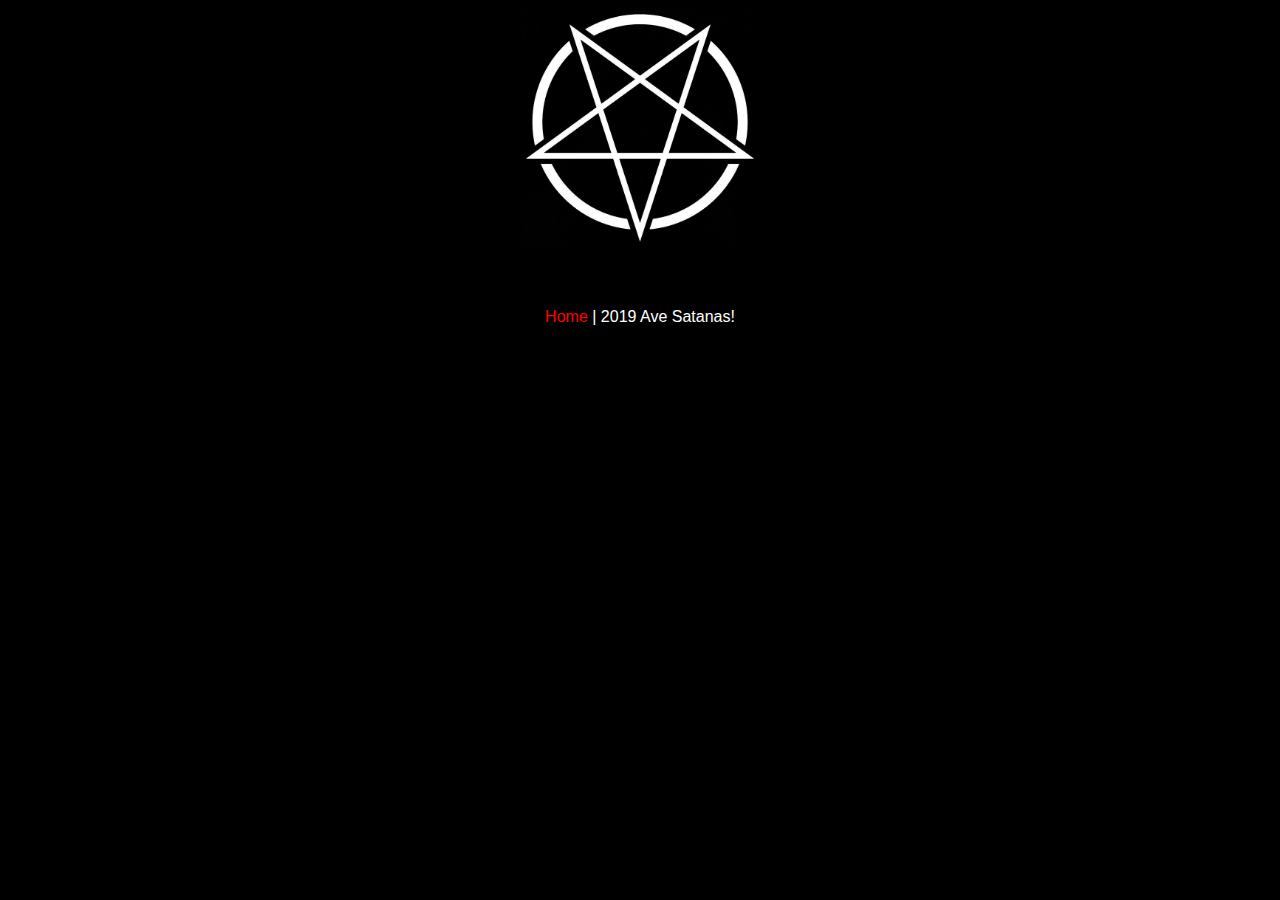
<file: template.html>
<!DOCTYPE html>
<html lang="en">

  <head>

    <meta http-equiv="Content-Type" content="text/html; charset=UTF-8">
    <meta name="viewport" content="width=device-width, initial-scale=1">
    <!--- ♡⛧ --->
    <title>Satan</title>
    <link rel="icon" href="index.png">
    <link rel="stylesheet" href="style.css">

  </head>

  <body>

    <div class="logo">
      <img src="pentagram.jpg" width="240">
    </div>

    <div class="content">

    </div>

  </body>

  <footer>
    <a href="index.html">Home</a> | 2019 Ave Satanas!
  </footer>

</html>
</file>
<file: style.css>
body {
  background-color: #000;
  color: #fff;
  font: 100%/150% "Lucida Sans Unicode", "Verdana", "Arial", "Helvetica",
   sans-serif;
}

a,
a:active,
a:before {
  color: red;
  font-style: none;
  text-decoration: none;
}

.logo,
.info,
.quote,
footer {
  text-align: center;
}

.content {
  width: 666px;
  margin: auto;
}

@media only screen
and (min-device-width : 320px)
and (max-device-width : 480px) {
  .content {
    width: 300px;
    margin: auto;
  }
  img {
    width: 150px;
  }
}


.links,
.content li a {
  font-size: 14px;
}

.list li {
  padding-top: 10px;
}

.quote {
  font-style: italic;
  font-size: 18px;
  padding-top: 15px;
  padding-bottom: 15px;
}
.message {
  font-style: italic;
  font-size: 14px;
  padding-top: 15px;
  padding-bottom: 15px;
}
.answer {
  font-style: italic;
  font-size: 15px;
}
footer {
  padding-top: 50px;
}
</file>
